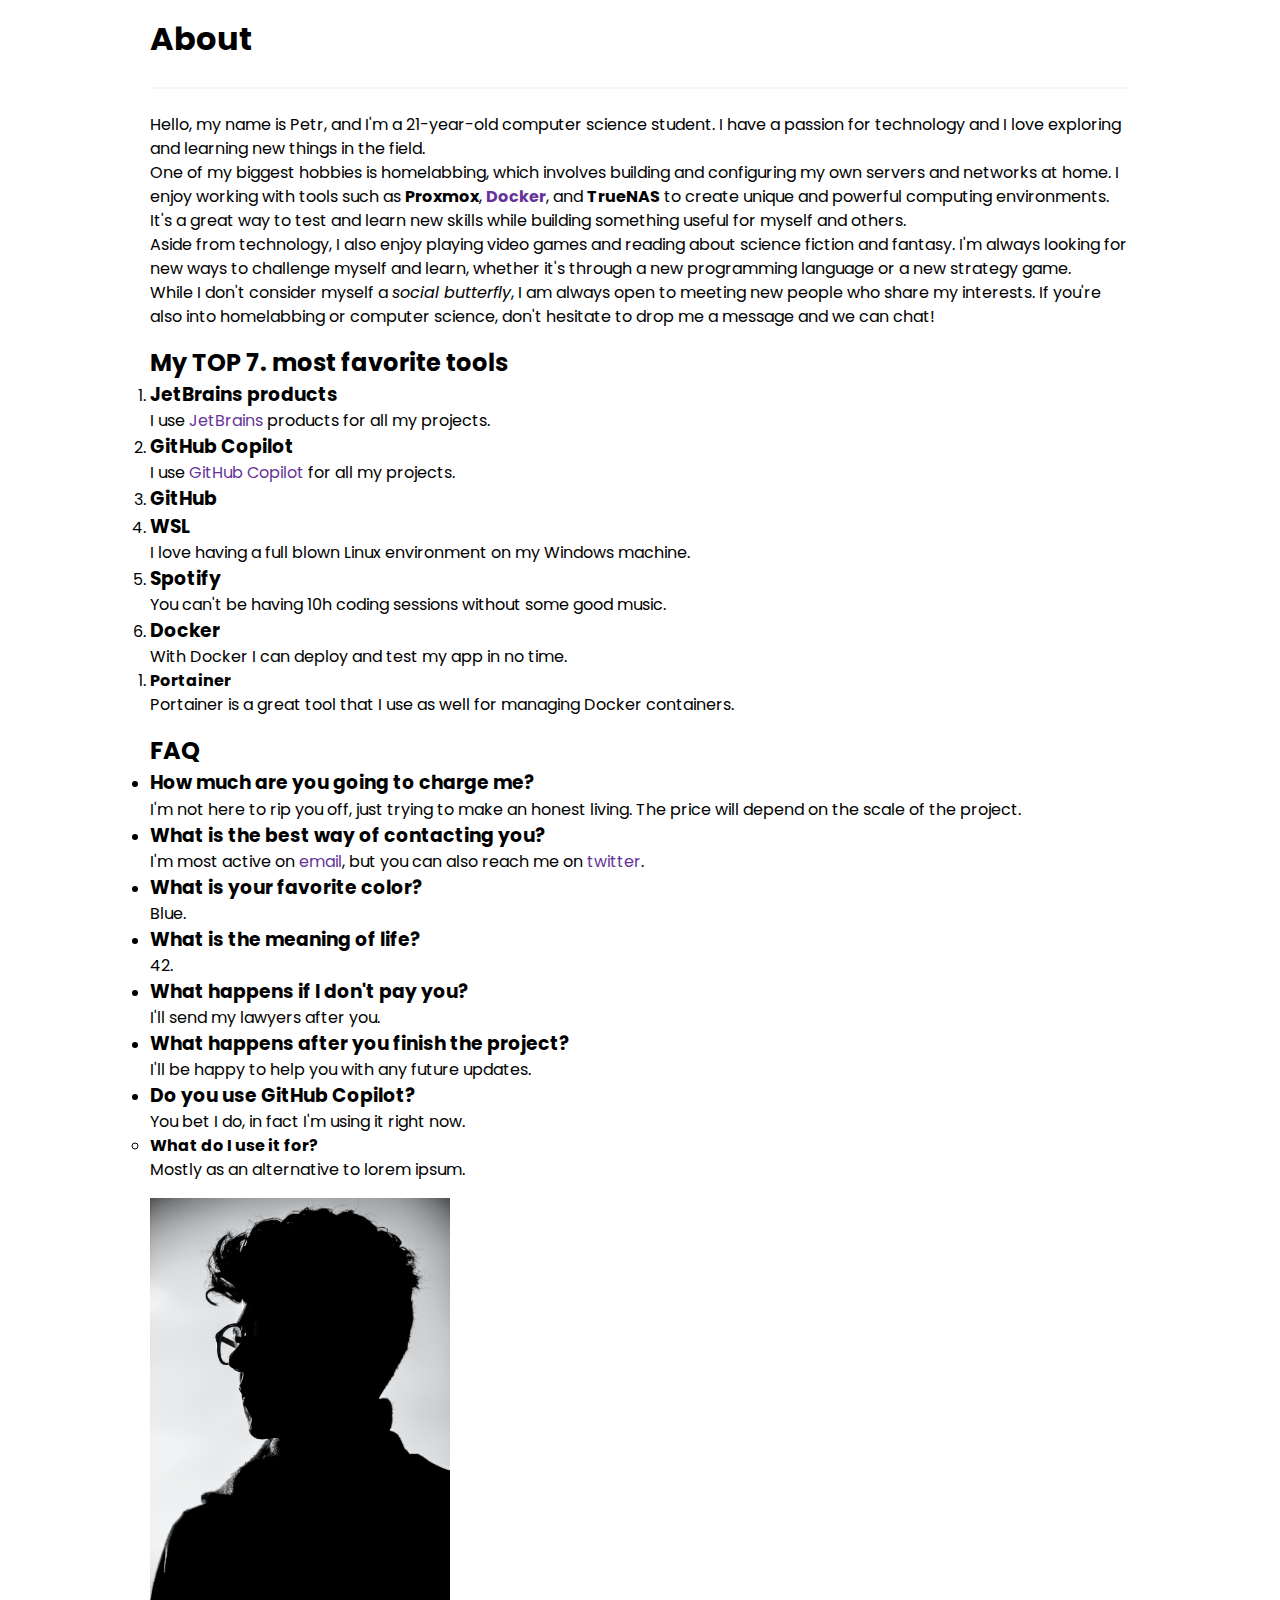
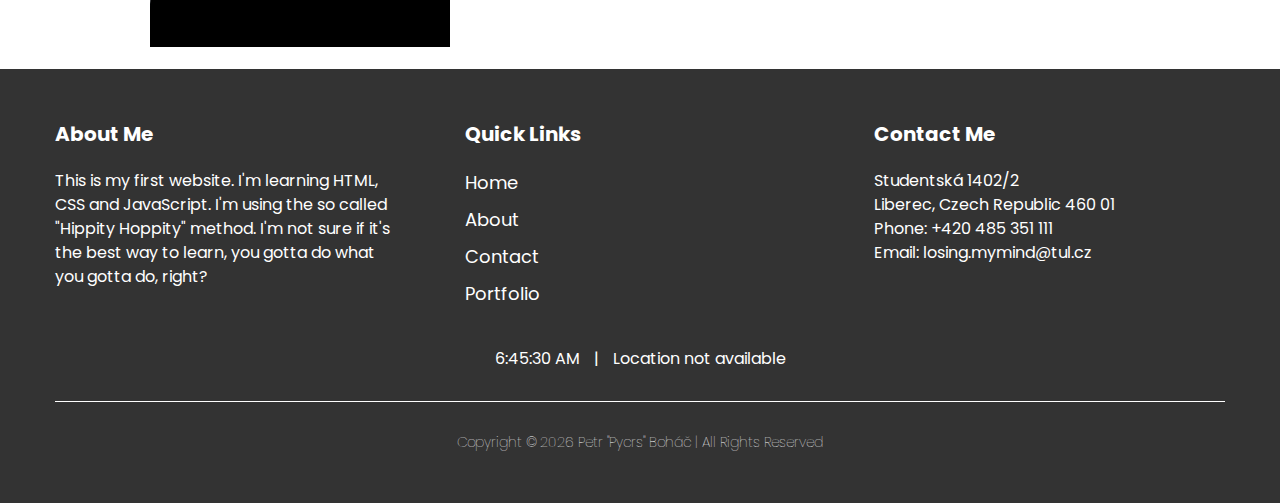
<file: about.html>
<!doctype html>
<html lang="en">
<head>
    <meta charset="UTF-8">
    <meta name="viewport"
          content="width=device-width, user-scalable=no, initial-scale=1.0, maximum-scale=1.0, minimum-scale=1.0">
    <meta http-equiv="X-UA-Compatible" content="ie=edge">
    <title>Document</title>
    <script src="assets/js/includes.js" defer></script>
    <script src="assets/js/footer.js" defer></script>
    <script src="assets/js/about.js" defer></script>
    <script src="https://code.jquery.com/jquery-3.6.3.min.js"
            integrity="sha256-pvPw+upLPUjgMXY0G+8O0xUf+/Im1MZjXxxgOcBQBXU=" crossorigin="anonymous"></script>
    <link rel="stylesheet" href="assets/css/styles.css">
    <link rel="stylesheet" href="assets/css/navigation.css">
    <link rel="stylesheet" href="assets/css/footer.css">
</head>
<body>
<div data-include="navigation"></div>
<div class="container">
    <header>
        <h1>About</h1>
        <hr>
    </header>
    <main id="about-wrapper">
        <section>
            <p>
                Hello, my name is Petr, and I'm a 21-year-old computer science student. I have a passion for technology
                and I love exploring and learning new things in the field.
            </p>
            <p>
                One of my biggest hobbies is homelabbing, which involves building and configuring my own servers and
                networks at
                home. I enjoy working with tools such as <b>Proxmox</b>, <b><a href="#top7tools">Docker</a></b>, and <b>TrueNAS</b>
                to create
                unique and
                powerful computing
                environments. It's a great way to test and learn new skills while building something useful for myself
                and
                others.
            </p>
            <p>
                Aside from technology, I also enjoy playing video games and reading about science fiction and fantasy.
                I'm
                always
                looking for new ways to challenge myself and learn, whether it's through a new programming language or a
                new
                strategy game.
            </p>
            <p>
                While I don't consider myself a <i>social butterfly</i>, I am always open to meeting new people who
                share my interests.
                If you're also into homelabbing or computer science, don't hesitate to drop me a message and we can
                chat!
            </p>
            <section style="margin: 1em 0;flex: 0 0 50%;">
                <h2>My TOP 7. most favorite tools</h2>
                <ol id="top7tools"></ol>
            </section>
            <section style="margin: 1em 0;flex: 0 0 50%;">
                <h2>FAQ</h2>
                <ul id="faq"></ul>
            </section>
        </section>
        <section>
            <img src="assets/media/definetely-me-kekw.jpg" alt="Photo of me that you can't see" width="300">
        </section>
    </main>
</div>
<footer>
    <div class="footer-container">
        <div class="footer-content">
            <div class="footer-col">
                <h3>About Me</h3>
                <p>
                    This is my first website. I'm learning HTML, CSS and JavaScript. I'm using the
                    so called "Hippity Hoppity" method. I'm not sure if it's the best way to learn, you
                    gotta do what you gotta do, right?
                </p>
            </div>
            <div class="footer-col">
                <h3>Quick Links</h3>
                <ul class="nav-links">
                    <li><a href="#">Home</a></li>
                    <li><a href="#">About</a></li>
                    <li><a href="#">Contact</a></li>
                    <li><a href="#">Portfolio</a></li>
                </ul>
            </div>
            <div class="footer-col">
                <h3>Contact Me</h3>
                <p>
                    Studentská 1402/2<br>
                    Liberec, Czech Republic 460 01<br>
                    Phone: +420 485 351 111<br>
                    Email: losing.mymind@tul.cz
                </p>
            </div>
        </div>
        <section style="text-align: center">
            <span id="time"></span>
            <span style="padding: 0 10px;">|</span>
            <span id="location">Locating...</span>
        </section>
        <hr>
        <p class="footer-bottom">
            Copyright &copy; <span id="current-year"></span>
            <a href="https://github.com/Pzdrs" target="_blank">Petr "Pycrs" Boháč</a> | All Rights Reserved
        </p>
    </div>
    <a href="https://jigsaw.w3.org/css-validator/validator?uri=tws.pycrs.cz%2Fabout.html&profile=css3svg&usermedium=all&warning=1&vextwarning=&lang=en"></a>
    <a href="https://wave.webaim.org/report#/https://tws.pycrs.cz/about.html"></a>
    <a href="https://html5.validator.nu/?doc=https%3A%2F%2Ftws.pycrs.cz%2Fabout.html&showimagereport=yes&showsource=yes"></a>
</footer>
</body>
</html>
</file>
<file: assets/css/styles.css>
@import url('https://fonts.googleapis.com/css2?family=Poppins:wght@100;400&display=swap');

/* General styles */
:root {
    --mobile-break: 768px;
}

* {
    margin: 0;
    padding: 0;
    box-sizing: border-box;
}

body {
    font-family: 'Poppins', sans-serif;
    line-height: 1.5;
}

.container {
    margin: 15px 0;
    padding: 0 150px;
    min-height: 75vh;
}

hr {
    background-color: #f5f5f5;
    border: none;
    display: block;
    height: 2px;
    margin: 1.5rem 0
}

video {
    height: auto;
    width: 65%;
}

@media screen and (max-width: 768px) {
    .container {
        padding: 0 25px;
    }

    #about-wrapper {
        text-align: center;
    }

    video {
        width: 100%;
    }
}


/* About socials icons styles */

ul.socials {
    display: flex;
    justify-content: center;
    align-items: center;
    list-style: none;
    padding: 1rem 0;
}

ul.socials li a img {
    width: 50px;
    height: 50px;
    margin: 0 10px;
}

/* Contact form styles */

section.contact-form form {
    width: 50%;
    margin: 0 auto;
}

.form-group {
    margin-bottom: 20px;
}

label {
    display: block;
    margin-bottom: 5px;
    font-weight: bold;
}

input[type="text"],
input[type="email"],
textarea {
    display: block;
    width: 100%;
    padding: 10px;
    font-size: 16px;
    border: 1px solid #ccc;
    border-radius: 5px;
}

section.contact-form textarea {
    height: 150px;
}

button[type="submit"] {
    display: block;
    width: 100%;
    padding: 10px;
    font-size: 16px;
    background-color: #4CAF50;
    color: #fff;
    border: none;
    border-radius: 5px;
    cursor: pointer;
}

section.contact-form button[type="submit"]:hover {
    background-color: #3e8e41;
}

/* Table styles */

table {
    border-collapse: collapse;
    width: 100%;
    text-align: center;
}

th, td {
    border: 1px solid black;
    padding: 10px;
}

th {
    background-color: #ddd;
}

/* Cards styles */
.cards {
    display: flex;
    flex-wrap: wrap;
    justify-content: space-evenly;
}

.card {
    width: 300px;
    height: 400px;
    background-color: #fff;
    box-shadow: 0 2px 6px rgba(0, 0, 0, 0.3);
    border-radius: 10px;
    overflow: hidden;
    margin: 10px 0;
}

.card img {
    width: 100%;
    height: 50%;
    object-fit: cover;
}

.card-text {
    padding: 20px;
}

.card-text h2 {
    margin-top: 0;
}

.card-text p {
    font-size: 18px;
    line-height: 1.5;
}

/* Links */
a {
    text-decoration: none;
}

/* unvisited link */
a:link {
    color: rebeccapurple;
}

/* visited link */
a:visited {
    color: #4CAF50;
}

/* selected link */
a:active {
    color: black;
    transition: color 0.5s;
}

@media screen and (max-width: 768px) {
    header {
        text-align: center;
    }
}
</file>
<file: assets/css/navigation.css>
nav {
    background-color: #333;
    display: flex;
    justify-content: space-between;
    align-items: center;
    padding: 20px;
}

nav ul {
    display: flex;
    margin: 0;
    padding: 0;
    list-style: none;
}

nav ul li {
    margin-right: 20px;
}

nav ul li:last-child {
    margin-right: 0;
}

ul.nav-links li a {
    color: #fff;
    text-decoration: none;
    font-size: 18px;
    transition: color ease-in-out 0.2s;
}

ul.nav-links li a:hover {
    color: #ccc;
    transition: color ease-in-out 0.2s;
}

.navbar-divider {
    display: none;
    margin: 10px 0;
}

@media screen and (max-width: 768px) {
    .navbar-divider {
        display: block;
        background-color: white;
        width: 75%;
    }
    nav {
        flex-direction: column;
    }

    nav ul {
        flex-direction: column;
        align-items: center;
    }

    nav ul li {
        margin: 5px 0;
    }
}

#logo a {
    color: #fff;
    text-decoration: none;
    font-size: 24px;
    font-weight: bold;
}
</file>
<file: assets/css/footer.css>
footer {
    background-color: #333;
    color: #fff;
    padding: 50px 0;
}

.footer-container {
    max-width: 1200px;
    margin: 0 auto;
    padding: 0 15px;
}

.footer-content {
    display: flex;
    flex-wrap: wrap;
    justify-content: space-between;
}

.footer-col {
    flex-basis: 30%;
    margin-bottom: 30px;
}

.footer-col h3 {
    font-size: 20px;
    margin-bottom: 20px;
}

.footer-col ul {
    list-style: none;
    margin: 0;
    padding: 0;
}

.footer-col ul li {
    margin-bottom: 10px;
}

.footer-col ul li a {
    color: #fff;
    text-decoration: none;
}

footer hr {
    border: 0;
    height: 1px;
    background-color: #fff;
    margin: 30px 0;
}

.footer-bottom {
    font-weight: lighter;
    font-size: 14px;
    text-align: center;
}

.footer-bottom a {
    color: #fff;
    text-decoration: none;
}
</file>
